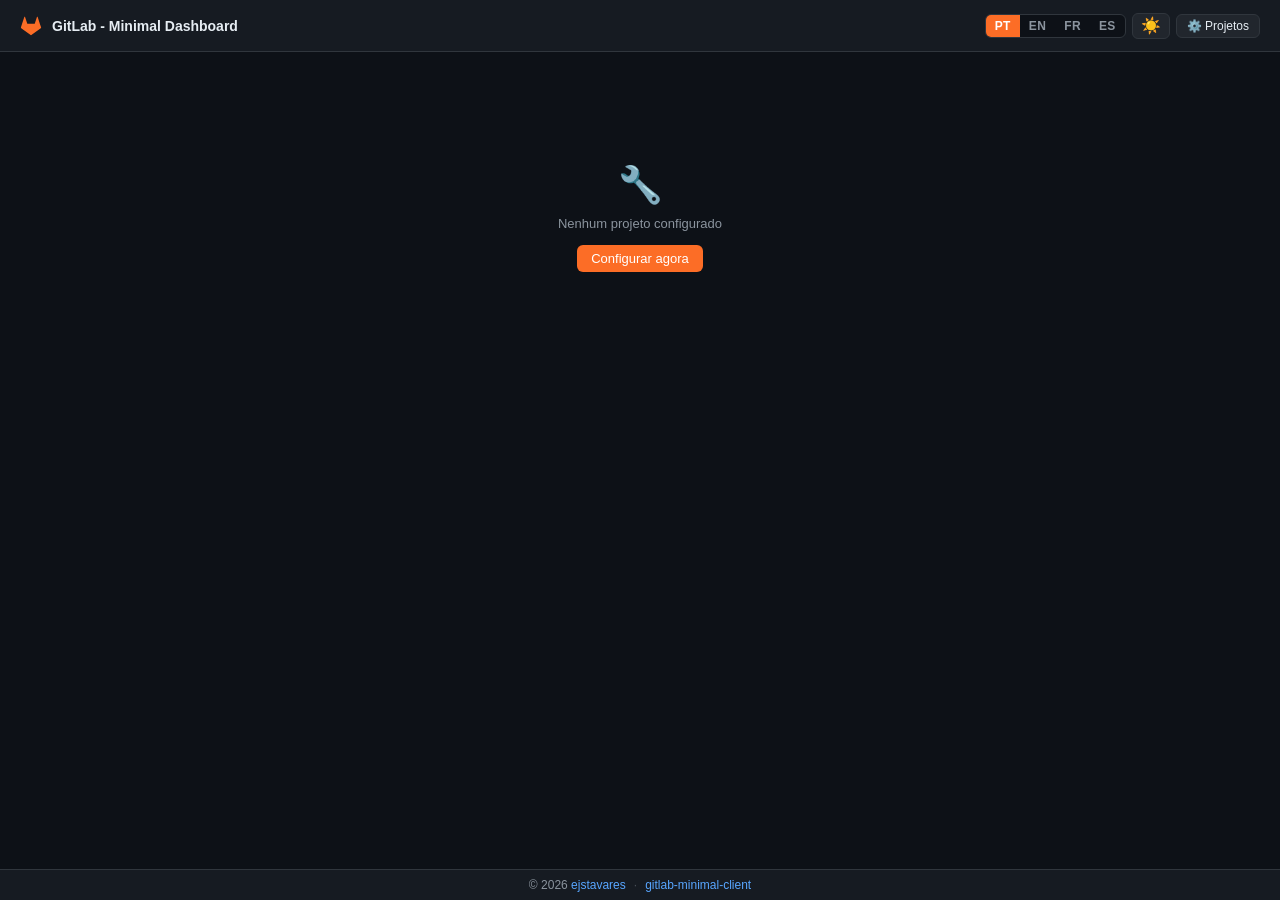
<file: index.html>
<!DOCTYPE html>
<html lang="pt" data-theme="dark">
<head>
  <meta charset="UTF-8">
  <meta name="viewport" content="width=device-width, initial-scale=1.0">
  <title>GitLab - Minimal Dashboard</title>
  <link rel="stylesheet" href="css/main.css">
</head>
<body>

<!-- ═══════════════ HEADER ═══════════════ -->
<header>
  <svg class="header-logo" width="22" height="22" viewBox="0 0 24 24" fill="currentColor" aria-hidden="true">
    <path d="M22.65 14.39L12 22.13 1.35 14.39a.84.84 0 0 1-.3-.94l1.22-3.78 2.44-7.51A.42.42 0 0 1 4.82 2a.43.43 0 0 1 .58 0 .42.42 0 0 1 .11.18l2.44 7.49h8.1l2.44-7.51A.42.42 0 0 1 18.6 2a.43.43 0 0 1 .58 0 .42.42 0 0 1 .11.18l2.44 7.51L23 13.45a.84.84 0 0 1-.35.94z"/>
  </svg>

  <nav class="breadcrumb" aria-label="Navigation">
    <span class="breadcrumb-home" onclick="goHome()" data-i18n="app_title">GitLab - Minimal Dashboard</span>
    <span class="breadcrumb-sep" id="breadSep" style="display:none" aria-hidden="true">/</span>
    <span class="breadcrumb-project" id="breadProject"></span>
  </nav>

  <div class="header-actions">
    <div class="lang-switcher" id="langSwitcher" role="group" aria-label="Language"></div>
    <button class="btn btn-ghost btn-sm icon-btn" id="themeBtn"
      onclick="toggleTheme()" title="Toggle theme" aria-label="Toggle theme">☀️</button>
    <button class="btn btn-ghost btn-sm" onclick="openConfig()" data-i18n="btn_projects">⚙️ Projetos</button>
  </div>
</header>

<!-- ═══════════════ CONFIG MODAL ═══════════════ -->
<div class="modal-overlay" id="configModal" role="dialog" aria-modal="true" aria-labelledby="cfgModalTitle">
  <div class="modal">
    <div class="modal-header">
      <h2 id="cfgModalTitle" data-i18n="cfg_title">Configuração</h2>
      <button class="modal-close" onclick="closeConfig()" aria-label="Close">✕</button>
    </div>

    <div class="field">
      <label for="cfgUrl" data-i18n="cfg_base_url">GitLab Base URL</label>
      <input type="url" id="cfgUrl" placeholder="https://gitlab.com">
    </div>

    <div class="section-divider">
      <span data-i18n="cfg_projects_section">Projetos</span>
      <button class="btn btn-primary btn-sm" onclick="addProjectRow()" data-i18n="cfg_add_project">+ Adicionar projeto</button>
    </div>

    <div class="config-project-list" id="cfgProjectList"></div>

    <div class="modal-footer">
      <button class="btn btn-ghost" onclick="closeConfig()" data-i18n="cfg_cancel">Cancelar</button>
      <button class="btn btn-primary" onclick="saveConfig()" data-i18n="cfg_save">Salvar</button>
    </div>
  </div>
</div>

<!-- ═══════════════ HOME SCREEN ═══════════════ -->
<main class="screen active" id="screenHome">
  <div class="main">
    <div id="homeEmpty" class="empty-state" style="margin-top:40px">
      <div class="icon">🔧</div>
      <div data-i18n="home_no_projects">Nenhum projeto configurado</div>
      <button class="btn btn-primary" style="margin-top:14px" onclick="openConfig()" data-i18n="home_configure_now">Configurar agora</button>
    </div>

    <div id="homeContent" style="display:none">
      <div class="home-header">
        <div>
          <div class="home-title" data-i18n="home_title">Projetos</div>
          <div class="home-subtitle" id="homeSubtitle"></div>
        </div>
        <button class="btn btn-ghost btn-sm" onclick="refreshHome(this)" data-i18n="home_refresh_all">↺ Atualizar todos</button>
      </div>
      <div class="projects-list" id="projectsList"></div>
    </div>
  </div>
</main>

<!-- ═══════════════ PROJECT SCREEN ═══════════════ -->
<section class="screen" id="screenProject" aria-label="Project detail">
  <div class="project-screen-header">
    <div class="project-screen-avatar" id="projAvatar" aria-hidden="true"></div>
    <div class="project-screen-info">
      <div class="project-screen-name" id="projName"></div>
      <div class="project-screen-id"   id="projMeta"></div>
    </div>
    <div class="project-screen-actions">
      <span class="project-header-status status-unknown" id="projStatusBadge">—</span>
      <button class="btn btn-ghost btn-sm" onclick="refreshProject()" data-i18n="btn_refresh">↺ Refresh</button>
      <button class="btn btn-ghost btn-sm" onclick="goHome()"          data-i18n="btn_back">← Voltar</button>
    </div>
  </div>

  <div class="tabs-bar" role="tablist">
    <div class="tab active" role="tab" onclick="switchProjTab('commits',   this)" data-i18n="tab_commits">Commits</div>
    <div class="tab"        role="tab" onclick="switchProjTab('pipelines', this)" data-i18n="tab_pipelines">Pipelines</div>
  </div>

  <div class="tab-pane active" id="pane_commits"   role="tabpanel"></div>
  <div class="tab-pane"        id="pane_pipelines" role="tabpanel"></div>
</section>

<!-- ═══════════════ DETAIL PANEL ═══════════════ -->
<div class="overlay-bg" id="overlayBg" onclick="closeDetail()" aria-hidden="true"></div>

<aside class="detail-panel" id="detailPanel" aria-label="Pipeline detail">
  <div class="detail-header">
    <span aria-hidden="true">🔀</span>
    <span class="detail-title" id="detailTitle">Pipeline</span>
    <span id="detailBadge"></span>
    <button class="btn btn-ghost btn-sm" id="detailRefreshBtn"
      onclick="refreshDetail()" style="margin-left:auto;margin-right:6px"
      data-i18n="detail_refresh">↺ Refresh</button>
    <button class="detail-close" onclick="closeDetail()" aria-label="Close">✕</button>
  </div>
  <div class="detail-body" id="detailBody"></div>
</aside>

<!-- ═══════════════ FOOTER ═══════════════ -->
<footer class="app-footer">
  <span>© <span id="footerYear"></span> <a href="https://github.com/ejstavares" target="_blank" rel="noopener">ejstavares</a></span>
  <span class="footer-sep">·</span>
  <a href="https://github.com/ejstavares/gitlab-minimal-client" target="_blank" rel="noopener">gitlab-minimal-client</a>
</footer>

<!-- ═══════════════ SCRIPTS ═══════════════ -->
<!-- Load order matters: state first, app last -->
<script src="js/state.js"></script>
<script src="js/helpers.js"></script>
<script src="js/i18n.js"></script>
<script src="js/api.js"></script>
<script src="js/theme.js"></script>
<script src="js/config.js"></script>
<script src="js/home.js"></script>
<script src="js/project.js"></script>
<script src="js/detail.js"></script>
<script src="js/app.js"></script>
<script>document.getElementById('footerYear').textContent = new Date().getFullYear();</script>

</body>
</html>
</file>
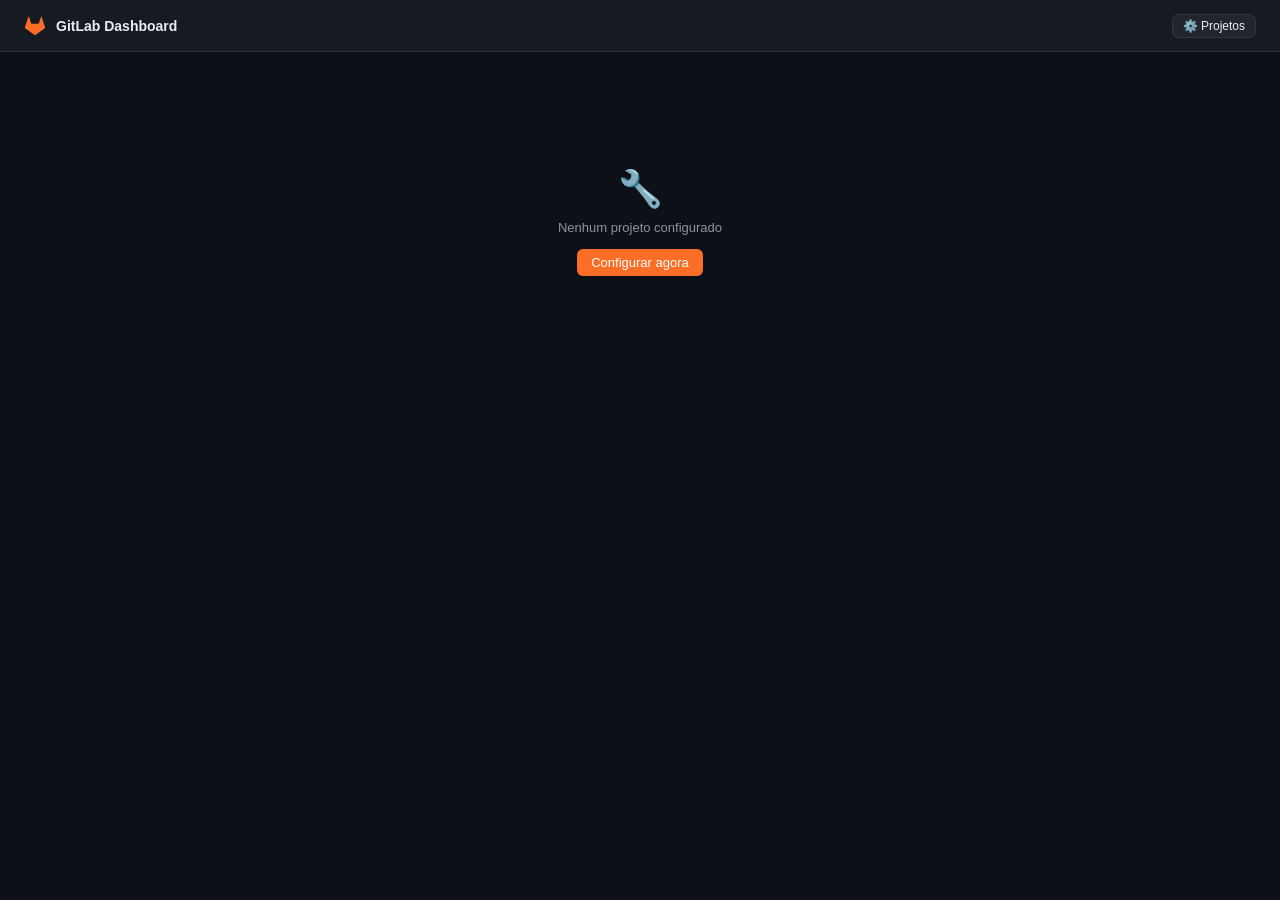
<file: gitlab-dashboard.html>
<!DOCTYPE html>
<html lang="pt-BR">
<head>
<meta charset="UTF-8">
<meta name="viewport" content="width=device-width, initial-scale=1.0">
<title>GitLab Dashboard</title>
<style>
* { box-sizing: border-box; margin: 0; padding: 0; }

body {
  font-family: -apple-system, BlinkMacSystemFont, 'Segoe UI', sans-serif;
  background: #0d1117;
  color: #e6edf3;
  min-height: 100vh;
}

/* ── Header ── */
header {
  background: #161b22;
  border-bottom: 1px solid #30363d;
  padding: 0 24px;
  height: 52px;
  display: flex;
  align-items: center;
  gap: 10px;
  position: sticky;
  top: 0;
  z-index: 40;
}
.header-logo { color: #fc6d26; flex-shrink: 0; }
.breadcrumb { display: flex; align-items: center; gap: 6px; font-size: 14px; }
.breadcrumb-home { color: #e6edf3; font-weight: 600; cursor: pointer; }
.breadcrumb-home:hover { color: #fc6d26; }
.breadcrumb-sep { color: #484f58; }
.breadcrumb-project { color: #8b949e; font-weight: 500; }
.header-actions { margin-left: auto; display: flex; gap: 8px; align-items: center; }

/* ── Buttons ── */
.btn {
  padding: 6px 14px;
  border-radius: 6px;
  font-size: 13px;
  cursor: pointer;
  border: none;
  font-weight: 500;
  display: inline-flex;
  align-items: center;
  gap: 5px;
}
.btn-primary { background: #fc6d26; color: #fff; }
.btn-primary:hover { background: #e8621f; }
.btn-ghost { background: #21262d; border: 1px solid #30363d; color: #e6edf3; }
.btn-ghost:hover { background: #30363d; }
.btn-danger { background: transparent; border: 1px solid #f85149; color: #f85149; }
.btn-danger:hover { background: #3a1f1f; }
.btn-sm { padding: 4px 10px; font-size: 12px; }
.btn:disabled { opacity: .45; cursor: not-allowed; }

/* ── Modal ── */
.modal-overlay {
  display: none; position: fixed; inset: 0;
  background: rgba(0,0,0,0.65); z-index: 100;
  align-items: flex-start; justify-content: center;
  padding-top: 60px; overflow-y: auto;
}
.modal-overlay.open { display: flex; }
.modal {
  background: #161b22;
  border: 1px solid #30363d;
  border-radius: 10px;
  padding: 24px;
  width: 580px;
  max-width: 96vw;
  margin-bottom: 40px;
}
.modal-header { display: flex; align-items: center; justify-content: space-between; margin-bottom: 20px; }
.modal-header h2 { font-size: 16px; }
.modal-close { background: none; border: none; color: #8b949e; cursor: pointer; font-size: 18px; padding: 2px 6px; }
.modal-close:hover { color: #e6edf3; }

.field { margin-bottom: 14px; }
label { display: block; font-size: 12px; color: #8b949e; margin-bottom: 4px; }
input[type=text], input[type=password], input[type=url] {
  width: 100%;
  background: #0d1117;
  border: 1px solid #30363d;
  color: #e6edf3;
  padding: 7px 10px;
  border-radius: 6px;
  font-size: 13px;
}
input:focus { outline: none; border-color: #fc6d26; }

.section-divider {
  font-size: 11px; text-transform: uppercase; letter-spacing: .06em;
  color: #8b949e; margin: 18px 0 10px;
  padding-bottom: 6px; border-bottom: 1px solid #30363d;
  display: flex; align-items: center; justify-content: space-between;
}

/* Project list in config */
.config-project-list { display: flex; flex-direction: column; gap: 8px; }

.config-project-item {
  background: #0d1117;
  border: 1px solid #30363d;
  border-radius: 8px;
  padding: 12px;
}
.config-project-row { display: grid; grid-template-columns: 1fr 120px 1fr auto; gap: 8px; align-items: end; }
.config-project-remove {
  background: none; border: 1px solid #30363d; color: #8b949e;
  border-radius: 6px; cursor: pointer; padding: 6px 9px; font-size: 14px;
  height: 32px; align-self: end;
}
.config-project-remove:hover { border-color: #f85149; color: #f85149; }

.modal-footer { display: flex; justify-content: flex-end; gap: 8px; margin-top: 20px; padding-top: 16px; border-top: 1px solid #30363d; }

/* ── Home screen ── */
.screen { display: none; }
.screen.active { display: block; }

.main { padding: 28px 28px; max-width: 1100px; margin: 0 auto; }

.home-header {
  display: flex; align-items: center; justify-content: space-between;
  margin-bottom: 20px;
}
.home-title { font-size: 20px; font-weight: 600; }
.home-subtitle { font-size: 13px; color: #8b949e; margin-top: 2px; }

.projects-list { display: flex; flex-direction: column; gap: 10px; }

.project-list-card {
  background: #161b22;
  border: 1px solid #30363d;
  border-radius: 10px;
  padding: 18px 22px;
  display: flex;
  align-items: center;
  gap: 16px;
  cursor: pointer;
  transition: border-color .15s, background .15s;
}
.project-list-card:hover { border-color: #fc6d26; background: #1c2128; }

.project-avatar {
  width: 40px; height: 40px;
  background: linear-gradient(135deg, #fc6d26, #e8421f);
  border-radius: 8px;
  display: flex; align-items: center; justify-content: center;
  font-size: 16px; font-weight: 700; color: #fff;
  flex-shrink: 0;
}

.project-list-info { flex: 1; min-width: 0; }
.project-list-name { font-size: 15px; font-weight: 600; }
.project-list-id { font-size: 11px; color: #8b949e; margin-top: 1px; }

.project-list-meta { display: flex; align-items: center; gap: 10px; flex-shrink: 0; }
.project-last-pipeline { display: flex; flex-direction: column; align-items: flex-end; gap: 3px; }
.pipeline-label { font-size: 11px; color: #8b949e; }

.chevron { color: #484f58; font-size: 18px; flex-shrink: 0; }

/* status badges */
.badge {
  font-size: 11px; padding: 2px 9px; border-radius: 20px; font-weight: 600;
  display: inline-flex; align-items: center; gap: 4px;
}
.badge-success  { background: #1f3a1f; color: #3fb950; }
.badge-failed   { background: #3a1f1f; color: #f85149; }
.badge-running  { background: #1f2d3a; color: #58a6ff; }
.badge-pending  { background: #2d2a1f; color: #d29922; }
.badge-canceled { background: #21262d; color: #8b949e; }
.badge-skipped  { background: #21262d; color: #8b949e; }

.project-header-status {
  font-size: 11px; padding: 3px 10px; border-radius: 20px; font-weight: 600;
}
.status-ok      { background: #1f3a1f; color: #3fb950; }
.status-fail    { background: #3a1f1f; color: #f85149; }
.status-running { background: #1f2d3a; color: #58a6ff; }
.status-unknown { background: #21262d; color: #8b949e; }

/* ── Project screen ── */
.project-screen-header {
  background: #161b22;
  border-bottom: 1px solid #30363d;
  padding: 16px 28px;
  display: flex; align-items: center; gap: 14px;
}
.project-screen-avatar {
  width: 44px; height: 44px; border-radius: 8px;
  background: linear-gradient(135deg, #fc6d26, #e8421f);
  display: flex; align-items: center; justify-content: center;
  font-size: 18px; font-weight: 700; color: #fff; flex-shrink: 0;
}
.project-screen-name { font-size: 17px; font-weight: 600; }
.project-screen-id   { font-size: 12px; color: #8b949e; margin-top: 2px; }
.project-screen-actions { margin-left: auto; display: flex; gap: 8px; }

.tabs-bar {
  display: flex; gap: 0;
  border-bottom: 1px solid #30363d;
  padding: 0 28px;
  background: #161b22;
}
.tab {
  padding: 11px 16px; font-size: 13px; cursor: pointer;
  color: #8b949e; border-bottom: 2px solid transparent;
  margin-bottom: -1px; font-weight: 500;
}
.tab:hover { color: #e6edf3; }
.tab.active { color: #e6edf3; border-bottom-color: #fc6d26; }

.tab-pane { display: none; padding: 20px 28px; }
.tab-pane.active { display: block; }

/* ── Commits ── */
.commit-item {
  background: #161b22; border: 1px solid #30363d; border-radius: 8px;
  padding: 12px 16px; margin-bottom: 8px;
}
.commit-top { display: flex; align-items: center; gap: 10px; margin-bottom: 4px; }
.commit-sha {
  font-family: monospace; font-size: 11px;
  color: #58a6ff; background: #1f2d3a; padding: 2px 7px; border-radius: 4px;
}
.commit-branch {
  font-size: 11px; color: #8b949e; background: #21262d;
  padding: 2px 7px; border-radius: 4px;
}
.commit-msg { font-size: 13px; font-weight: 500; margin-bottom: 3px;
  white-space: nowrap; overflow: hidden; text-overflow: ellipsis; }
.commit-meta { font-size: 11px; color: #8b949e; }

/* ── Pipelines ── */
.pipeline-item {
  background: #161b22; border: 1px solid #30363d; border-radius: 8px;
  padding: 13px 16px; margin-bottom: 8px; cursor: pointer;
  transition: border-color .15s;
}
.pipeline-item:hover { border-color: #fc6d26; }
.pipeline-row { display: flex; align-items: center; gap: 10px; }
.pipeline-id { font-size: 12px; color: #8b949e; font-family: monospace; min-width: 58px; }
.pipeline-ref {
  font-size: 11px; background: #1f2d3a; color: #58a6ff;
  padding: 2px 8px; border-radius: 20px;
}
.pipeline-sha { font-size: 11px; font-family: monospace; color: #8b949e; }
.pipeline-time { margin-left: auto; font-size: 11px; color: #8b949e; }
.pipeline-times { margin-left: auto; display: flex; flex-direction: column; align-items: flex-end; gap: 2px; }
.pipeline-time-row { font-size: 11px; color: #8b949e; }
.pipeline-time-updated { color: #58a6ff; }

/* ── Pipeline detail panel ── */
.overlay-bg {
  display: none; position: fixed; inset: 0;
  background: rgba(0,0,0,.35); z-index: 49;
}
.overlay-bg.open { display: block; }

.detail-panel {
  display: none; position: fixed; top: 0; right: 0;
  width: 720px; max-width: 96vw; height: 100vh;
  background: #161b22; border-left: 1px solid #30363d;
  z-index: 50; flex-direction: column; overflow: hidden;
}
.detail-panel.open { display: flex; }

.detail-header {
  background: #21262d; padding: 14px 20px;
  border-bottom: 1px solid #30363d;
  display: flex; align-items: center; gap: 10px; flex-shrink: 0;
}
.detail-title { font-size: 14px; font-weight: 600; }
.detail-close {
  background: none; border: none; color: #8b949e;
  cursor: pointer; font-size: 18px; padding: 2px 6px;
}
.detail-close:hover { color: #e6edf3; }

.detail-body { flex: 1; overflow-y: auto; padding: 20px; }

/* ── Jobs ── */
.pipeline-info-grid {
  display: grid; grid-template-columns: 1fr 1fr; gap: 10px; margin-bottom: 20px;
}
.info-box { background: #0d1117; border: 1px solid #21262d; border-radius: 6px; padding: 10px 14px; }
.info-box .info-label { font-size: 11px; color: #8b949e; margin-bottom: 2px; }
.info-box .info-value { font-size: 13px; font-weight: 500; }

.stage-header {
  font-size: 11px; color: #8b949e; text-transform: uppercase;
  letter-spacing: .06em; padding: 6px 0;
  border-bottom: 1px solid #21262d; margin-bottom: 4px;
  display: flex; align-items: center; gap: 8px;
}
.stage-count {
  font-size: 10px; background: #21262d; padding: 1px 7px;
  border-radius: 20px; text-transform: none; letter-spacing: 0;
}

.job-item {
  background: #0d1117; border: 1px solid #21262d;
  border-radius: 6px; overflow: hidden; margin-bottom: 5px;
}
.job-item.job-retried { opacity: .72; }

.job-header {
  display: flex; align-items: center; gap: 8px; padding: 9px 12px;
}
.job-header:hover { background: #0f1419; cursor: default; }

.job-info { display: flex; flex-direction: column; flex: 1; min-width: 0; }
.job-name  { font-size: 13px; font-weight: 500; white-space: nowrap; overflow: hidden; text-overflow: ellipsis; }
.job-id-tag { font-size: 11px; color: #8b949e; font-family: monospace; margin-top: 1px; }
.retried-tag {
  background: #2d2a1f; color: #d29922;
  padding: 1px 5px; border-radius: 3px;
  font-style: italic; font-family: sans-serif;
}
.job-duration { font-size: 11px; color: #8b949e; min-width: 48px; text-align: right; }
.job-time     { font-size: 11px; color: #8b949e; min-width: 72px; text-align: right; }

.job-expand-btn, .job-retry-btn {
  background: none; border: 1px solid #30363d; color: #8b949e;
  font-size: 11px; padding: 3px 8px; border-radius: 4px; cursor: pointer;
  white-space: nowrap;
}
.job-expand-btn:hover { border-color: #58a6ff; color: #58a6ff; }
.job-retry-btn:hover  { border-color: #3fb950; color: #3fb950; }
.job-retry-btn:disabled { opacity: .4; cursor: not-allowed; }
.job-retry-btn.retrying { border-color: #fc6d26; color: #fc6d26; }

.job-log {
  display: none; background: #0a0e13;
  border-top: 1px solid #21262d;
  padding: 12px 14px;
  font-family: 'SFMono-Regular', Consolas, monospace;
  font-size: 11.5px; line-height: 1.65; color: #e6edf3;
  white-space: pre-wrap; word-break: break-all;
  max-height: 420px; overflow-y: auto;
}
.job-log.open { display: block; }
.log-loading  { color: #8b949e; font-style: italic; }

/* ANSI */
.ansi-red     { color: #f85149; } .ansi-green { color: #3fb950; }
.ansi-yellow  { color: #d29922; } .ansi-blue  { color: #58a6ff; }
.ansi-magenta { color: #bc8cff; } .ansi-cyan  { color: #39c5cf; }
.ansi-bold    { font-weight: 700; } .ansi-dim  { color: #8b949e; }

/* ── Utilities ── */
.empty-state {
  text-align: center; padding: 48px 20px;
  color: #8b949e; font-size: 13px;
}
.empty-state .icon { font-size: 36px; margin-bottom: 10px; }

.load-more-btn {
  width: 100%; padding: 9px; margin-top: 8px;
  background: #21262d; border: 1px dashed #30363d;
  color: #8b949e; border-radius: 6px; cursor: pointer; font-size: 12px;
}
.load-more-btn:hover { border-color: #fc6d26; color: #fc6d26; }

.section-label {
  font-size: 11px; text-transform: uppercase; letter-spacing: .05em;
  color: #8b949e; margin-bottom: 10px;
}

.spinner {
  display: inline-block; width: 14px; height: 14px;
  border: 2px solid #30363d; border-top-color: #fc6d26;
  border-radius: 50%; animation: spin .7s linear infinite;
  vertical-align: middle; margin-right: 5px;
}
@keyframes spin { to { transform: rotate(360deg); } }

::-webkit-scrollbar { width: 5px; height: 5px; }
::-webkit-scrollbar-track { background: transparent; }
::-webkit-scrollbar-thumb { background: #30363d; border-radius: 3px; }
</style>
</head>
<body>

<!-- ═══════════════ HEADER ═══════════════ -->
<header>
  <svg class="header-logo" width="22" height="22" viewBox="0 0 24 24" fill="currentColor">
    <path d="M22.65 14.39L12 22.13 1.35 14.39a.84.84 0 0 1-.3-.94l1.22-3.78 2.44-7.51A.42.42 0 0 1 4.82 2a.43.43 0 0 1 .58 0 .42.42 0 0 1 .11.18l2.44 7.49h8.1l2.44-7.51A.42.42 0 0 1 18.6 2a.43.43 0 0 1 .58 0 .42.42 0 0 1 .11.18l2.44 7.51L23 13.45a.84.84 0 0 1-.35.94z"/>
  </svg>
  <div class="breadcrumb">
    <span class="breadcrumb-home" onclick="goHome()">GitLab Dashboard</span>
    <span class="breadcrumb-sep" id="breadSep" style="display:none">/</span>
    <span class="breadcrumb-project" id="breadProject"></span>
  </div>
  <div class="header-actions">
    <button class="btn btn-ghost btn-sm" onclick="openConfig()">⚙️ Projetos</button>
  </div>
</header>

<!-- ═══════════════ CONFIG MODAL ═══════════════ -->
<div class="modal-overlay" id="configModal">
  <div class="modal">
    <div class="modal-header">
      <h2>⚙️ Configuração</h2>
      <button class="modal-close" onclick="closeConfig()">✕</button>
    </div>

    <div class="field">
      <label>GitLab Base URL</label>
      <input type="url" id="cfgUrl" placeholder="https://gitlab.com">
    </div>

    <div class="section-divider">
      Projetos
      <button class="btn btn-primary btn-sm" onclick="addProjectRow()">+ Adicionar projeto</button>
    </div>

    <div class="config-project-list" id="cfgProjectList"></div>

    <div class="modal-footer">
      <button class="btn btn-ghost" onclick="closeConfig()">Cancelar</button>
      <button class="btn btn-primary" onclick="saveConfig()">Salvar</button>
    </div>
  </div>
</div>

<!-- ═══════════════ HOME SCREEN ═══════════════ -->
<div class="screen active" id="screenHome">
  <div class="main">
    <div id="homeEmpty" class="empty-state" style="margin-top:40px">
      <div class="icon">🔧</div>
      <div>Nenhum projeto configurado</div>
      <button class="btn btn-primary" style="margin-top:14px" onclick="openConfig()">Configurar agora</button>
    </div>
    <div id="homeContent" style="display:none">
      <div class="home-header">
        <div>
          <div class="home-title">Projetos</div>
          <div class="home-subtitle" id="homeSubtitle"></div>
        </div>
        <button class="btn btn-ghost btn-sm" onclick="refreshHome()">↺ Atualizar todos</button>
      </div>
      <div class="projects-list" id="projectsList"></div>
    </div>
  </div>
</div>

<!-- ═══════════════ PROJECT SCREEN ═══════════════ -->
<div class="screen" id="screenProject">
  <div class="project-screen-header">
    <div class="project-screen-avatar" id="projAvatar"></div>
    <div>
      <div class="project-screen-name" id="projName"></div>
      <div class="project-screen-id" id="projMeta"></div>
    </div>
    <div class="project-screen-actions">
      <span class="project-header-status status-unknown" id="projStatusBadge">—</span>
      <button class="btn btn-ghost btn-sm" onclick="refreshProject()">↺ Refresh</button>
      <button class="btn btn-ghost btn-sm" onclick="goHome()">← Voltar</button>
    </div>
  </div>

  <div class="tabs-bar">
    <div class="tab active" onclick="switchProjTab('commits', this)">Commits</div>
    <div class="tab" onclick="switchProjTab('pipelines', this)">Pipelines</div>
  </div>

  <div class="tab-pane active" id="pane_commits">
    <div class="empty-state"><span class="spinner"></span> Carregando...</div>
  </div>
  <div class="tab-pane" id="pane_pipelines">
    <div class="empty-state"><span class="spinner"></span> Carregando...</div>
  </div>
</div>

<!-- ═══════════════ PIPELINE DETAIL PANEL ═══════════════ -->
<div class="overlay-bg" id="overlayBg" onclick="closeDetail()"></div>
<div class="detail-panel" id="detailPanel">
  <div class="detail-header">
    <span>🔀</span>
    <span class="detail-title" id="detailTitle">Pipeline</span>
    <span id="detailBadge"></span>
    <button class="btn btn-ghost btn-sm" id="detailRefreshBtn" onclick="refreshDetail()" style="margin-left:auto;margin-right:6px">↺ Refresh</button>
    <button class="detail-close" onclick="closeDetail()">✕</button>
  </div>
  <div class="detail-body" id="detailBody"></div>
</div>

<!-- ═══════════════ SCRIPT ═══════════════ -->
<script>
// ── State ─────────────────────────────────────────────────────────────────────
let config        = { url: 'https://gitlab.com', projects: [] };
let currentProjIdx = null;   // index in config.projects
let currentDetail  = null;   // { projIdx, pipelineId }
let jobPollers     = {};

// ── Config persistence ────────────────────────────────────────────────────────
function loadConfig() {
  try { const s = localStorage.getItem('gl_cfg_v2'); if (s) config = JSON.parse(s); } catch {}
}
function saveConfigToStorage() {
  localStorage.setItem('gl_cfg_v2', JSON.stringify(config));
}

// ── Config modal ──────────────────────────────────────────────────────────────
function openConfig() {
  loadConfig();
  document.getElementById('cfgUrl').value = config.url || 'https://gitlab.com';
  const list = document.getElementById('cfgProjectList');
  list.innerHTML = '';
  (config.projects || []).forEach(p => addProjectRow(p));
  document.getElementById('configModal').classList.add('open');
}

function closeConfig() {
  document.getElementById('configModal').classList.remove('open');
}

let rowIdx = 0;
function addProjectRow(p = {}) {
  const id = rowIdx++;
  const row = document.createElement('div');
  row.className = 'config-project-item';
  row.id = `cfgRow_${id}`;
  row.innerHTML = `
    <div class="config-project-row">
      <div>
        <label>Nome do projeto</label>
        <input type="text" placeholder="meu-projeto" value="${escHtml(p.name || '')}">
      </div>
      <div>
        <label>Project ID</label>
        <input type="text" placeholder="123456" value="${escHtml(p.id || '')}">
      </div>
      <div>
        <label>Private Token</label>
        <input type="password" placeholder="glpat-xxxx" value="${escHtml(p.token || '')}">
      </div>
      <button class="config-project-remove" onclick="removeProjectRow('cfgRow_${id}')" title="Remover">✕</button>
    </div>
  `;
  document.getElementById('cfgProjectList').appendChild(row);
}

function removeProjectRow(id) {
  const el = document.getElementById(id);
  if (el) el.remove();
}

function saveConfig() {
  const url = document.getElementById('cfgUrl').value.replace(/\/$/, '').trim();
  const rows = document.querySelectorAll('.config-project-item');
  const projects = [];

  rows.forEach(row => {
    const inputs = row.querySelectorAll('input');
    const name  = inputs[0].value.trim();
    const pid   = inputs[1].value.trim();
    const token = inputs[2].value.trim();
    if (name && pid && token) projects.push({ name, id: pid, token });
  });

  config = { url, projects };
  saveConfigToStorage();
  closeConfig();
  initHome();
}

// ── Navigation ────────────────────────────────────────────────────────────────
function showScreen(id) {
  document.querySelectorAll('.screen').forEach(s => s.classList.remove('active'));
  document.getElementById(id).classList.add('active');
}

function goHome() {
  stopAllPollers();
  currentProjIdx = null;
  currentDetail  = null;
  document.getElementById('breadSep').style.display     = 'none';
  document.getElementById('breadProject').textContent   = '';
  showScreen('screenHome');
  closeDetail();
}

function openProject(idx) {
  currentProjIdx = idx;
  const proj = config.projects[idx];
  document.getElementById('breadSep').style.display   = '';
  document.getElementById('breadProject').textContent = proj.name;
  document.getElementById('projAvatar').textContent   = proj.name[0].toUpperCase();
  document.getElementById('projName').textContent     = proj.name;
  document.getElementById('projMeta').textContent     = `ID: ${proj.id} · ${config.url}`;
  document.getElementById('projStatusBadge').className     = 'project-header-status status-unknown';
  document.getElementById('projStatusBadge').textContent   = '—';

  // Reset tabs
  switchProjTab('commits', document.querySelector('#screenProject .tabs-bar .tab'));
  document.getElementById('pane_commits').innerHTML   = '<div class="empty-state"><span class="spinner"></span> Carregando...</div>';
  document.getElementById('pane_pipelines').innerHTML = '<div class="empty-state"><span class="spinner"></span> Carregando...</div>';

  showScreen('screenProject');
  loadProjectCommits(idx);
  loadProjectPipelines(idx);
}

function switchProjTab(name, el) {
  document.querySelectorAll('#screenProject .tab-pane').forEach(p => p.classList.remove('active'));
  document.getElementById(`pane_${name}`).classList.add('active');
  document.querySelectorAll('#screenProject .tab').forEach(t => t.classList.remove('active'));
  if (el) el.classList.add('active');
}

function refreshProject() {
  if (currentProjIdx === null) return;
  loadProjectCommits(currentProjIdx);
  loadProjectPipelines(currentProjIdx);
}

// ── Home ──────────────────────────────────────────────────────────────────────
function initHome() {
  loadConfig();
  if (!config.projects || !config.projects.length) {
    document.getElementById('homeEmpty').style.display   = 'block';
    document.getElementById('homeContent').style.display = 'none';
    return;
  }
  document.getElementById('homeEmpty').style.display   = 'none';
  document.getElementById('homeContent').style.display = 'block';
  document.getElementById('homeSubtitle').textContent  = `${config.projects.length} projeto(s) · ${config.url}`;

  const list = document.getElementById('projectsList');
  list.innerHTML = config.projects.map((p, i) => `
    <div class="project-list-card" onclick="openProject(${i})">
      <div class="project-avatar">${p.name[0].toUpperCase()}</div>
      <div class="project-list-info">
        <div class="project-list-name">${escHtml(p.name)}</div>
        <div class="project-list-id">ID: ${escHtml(p.id)}</div>
      </div>
      <div class="project-list-meta">
        <div class="project-last-pipeline">
          <span class="pipeline-label">Último pipeline</span>
          <span id="homeStatus_${i}" class="badge badge-canceled">...</span>
        </div>
        <div id="homeTime_${i}" style="font-size:11px;color:#8b949e"></div>
      </div>
      <div class="chevron">›</div>
    </div>
  `).join('');

  config.projects.forEach((_, i) => loadHomePipelineStatus(i));
}

async function loadHomePipelineStatus(idx) {
  try {
    const pipelines = await glFetch(idx, '/pipelines', { per_page: 1 });
    if (!pipelines.length) return;
    const p  = pipelines[0];
    const el = document.getElementById(`homeStatus_${idx}`);
    const te = document.getElementById(`homeTime_${idx}`);
    if (el) { el.className = badgeCls(p.status); el.textContent = p.status; }
    if (te) {
      const createdStr = relTime(p.created_at);
      const updatedStr = p.updated_at ? relTime(p.updated_at) : null;
      const showUpdated = updatedStr && updatedStr !== createdStr;
      te.innerHTML = `<span>🕐 ${createdStr}</span>`
        + (showUpdated ? `<br><span style="color:#58a6ff">🔄 ${updatedStr}</span>` : '');
    }
  } catch {}
}

function refreshHome() {
  config.projects.forEach((_, i) => loadHomePipelineStatus(i));
}

// ── GitLab API ────────────────────────────────────────────────────────────────
async function glFetch(projIdx, path, params = {}) {
  const proj  = config.projects[projIdx];
  const base  = config.url || 'https://gitlab.com';
  const qs    = new URLSearchParams({ per_page: 20, ...params }).toString();
  const url   = `${base}/api/v4/projects/${proj.id}${path}?${qs}`;
  const res   = await fetch(url, { headers: { 'PRIVATE-TOKEN': proj.token } });
  if (!res.ok) throw new Error(`HTTP ${res.status} – ${res.statusText}`);
  return res.json();
}

async function glPost(projIdx, path) {
  const proj = config.projects[projIdx];
  const base = config.url || 'https://gitlab.com';
  const res  = await fetch(`${base}/api/v4/projects/${proj.id}${path}`, {
    method: 'POST', headers: { 'PRIVATE-TOKEN': proj.token }
  });
  if (!res.ok) throw new Error(`HTTP ${res.status} – ${res.statusText}`);
  return res.json();
}

async function glFetchRaw(projIdx, path) {
  const proj = config.projects[projIdx];
  const base = config.url || 'https://gitlab.com';
  const res  = await fetch(`${base}/api/v4/projects/${proj.id}${path}`, {
    headers: { 'PRIVATE-TOKEN': proj.token }
  });
  if (!res.ok) throw new Error(`HTTP ${res.status}`);
  return res.text();
}

// ── Commits ───────────────────────────────────────────────────────────────────
async function loadProjectCommits(idx, btn) {
  const el = document.getElementById('pane_commits');
  if (btn) { btn.disabled = true; btn.textContent = '⏳ Atualizando...'; }
  else     { el.innerHTML = '<div class="empty-state"><span class="spinner"></span> Carregando...</div>'; }

  try {
    const commits = await glFetch(idx, '/repository/commits', { per_page: 10 });
    if (!commits.length) { el.innerHTML = '<div class="empty-state">Nenhum commit encontrado</div>'; return; }

    el.innerHTML = commits.map(c => `
      <div class="commit-item">
        <div class="commit-top">
          <span class="commit-sha">${c.short_id}</span>
          <span class="commit-branch">${escHtml(c.refs || '')}</span>
        </div>
        <div class="commit-msg" title="${escHtml(c.title)}">${escHtml(c.title)}</div>
        <div class="commit-meta">${escHtml(c.author_name)} · ${relTime(c.created_at)}</div>
      </div>
    `).join('') + `<button class="load-more-btn" onclick="loadProjectCommits(${idx}, this)">↺ Atualizar</button>`;

  } catch(e) {
    el.innerHTML = `<div class="empty-state" style="color:#f85149">Erro: ${escHtml(e.message)}</div>
      <button class="load-more-btn" onclick="loadProjectCommits(${idx}, this)">↺ Tentar novamente</button>`;
  } finally {
    if (btn) { btn.disabled = false; btn.textContent = '↺ Atualizar'; }
  }
}

// ── Pipelines ─────────────────────────────────────────────────────────────────
async function loadProjectPipelines(idx, btn) {
  const el = document.getElementById('pane_pipelines');
  const statusEl = document.getElementById('projStatusBadge');

  if (btn) { btn.disabled = true; btn.textContent = '⏳ Atualizando...'; }

  try {
    const pipelines = await glFetch(idx, '/pipelines', { per_page: 10 });
    if (!pipelines.length) { el.innerHTML = '<div class="empty-state">Nenhum pipeline encontrado</div>'; return; }

    const latest = pipelines[0];
    const sMap = { success:'status-ok', failed:'status-fail', running:'status-running' };
    statusEl.className   = `project-header-status ${sMap[latest.status] || 'status-unknown'}`;
    statusEl.textContent = latest.status;

    // Also update home card if visible
    const hEl = document.getElementById(`homeStatus_${idx}`);
    if (hEl) { hEl.className = badgeCls(latest.status); hEl.textContent = latest.status; }

    el.innerHTML = pipelines.map(p => {
      const createdStr = relTime(p.created_at);
      const updatedStr = p.updated_at ? relTime(p.updated_at) : null;
      const showUpdated = updatedStr && updatedStr !== createdStr;
      return `
      <div class="pipeline-item" onclick="openPipelineDetail(${idx}, ${p.id})">
        <div class="pipeline-row">
          <span class="pipeline-id">#${p.id}</span>
          <span class="${badgeCls(p.status)}">${p.status}</span>
          <span class="pipeline-ref">${escHtml(p.ref)}</span>
          <span class="pipeline-sha">${escHtml(p.sha ? p.sha.slice(0,8) : '')}</span>
          <div class="pipeline-times">
            <span class="pipeline-time-row">🕐 Criado: ${createdStr}</span>
            ${showUpdated ? `<span class="pipeline-time-row pipeline-time-updated">🔄 Atualizado: ${updatedStr}</span>` : ''}
          </div>
        </div>
      </div>
    `}).join('') + `<button class="load-more-btn" onclick="loadProjectPipelines(${idx}, this)">↺ Atualizar</button>`;

  } catch(e) {
    if (!btn) el.innerHTML = `<div class="empty-state" style="color:#f85149">Erro: ${escHtml(e.message)}</div>
      <button class="load-more-btn" onclick="loadProjectPipelines(${idx}, this)">↺ Tentar novamente</button>`;
  } finally {
    if (btn) { btn.disabled = false; btn.textContent = '↺ Atualizar'; }
  }
}

// ── Pipeline detail ───────────────────────────────────────────────────────────
function refreshDetail() {
  if (!currentDetail) return;
  const btn = document.getElementById('detailRefreshBtn');
  btn.disabled = true; btn.textContent = '⏳ ...';
  openPipelineDetail(currentDetail.projIdx, currentDetail.pipelineId)
    .finally(() => { btn.disabled = false; btn.textContent = '↺ Refresh'; });
}

async function openPipelineDetail(projIdx, pipelineId) {
  currentDetail = { projIdx, pipelineId };
  stopAllPollers();

  document.getElementById('detailTitle').textContent = `Pipeline #${pipelineId}`;
  document.getElementById('detailBadge').innerHTML   = '';
  document.getElementById('detailBody').innerHTML    = `<div class="empty-state"><span class="spinner"></span> Carregando...</div>`;
  document.getElementById('detailPanel').classList.add('open');
  document.getElementById('overlayBg').classList.add('open');

  try {
    const [pipeline, jobs] = await Promise.all([
      glFetch(projIdx, `/pipelines/${pipelineId}`),
      glFetch(projIdx, `/pipelines/${pipelineId}/jobs`, { per_page: 100, include_retried: true }),
    ]);

    document.getElementById('detailBadge').innerHTML =
      `<span class="${badgeCls(pipeline.status)}">${pipeline.status}</span>`;

    const duration = pipeline.duration ? formatDuration(pipeline.duration) : '—';

    // Preserve stage order
    const stageOrder = [];
    jobs.forEach(j => { if (!stageOrder.includes(j.stage)) stageOrder.push(j.stage); });

    let html = `
      <div class="pipeline-info-grid">
        <div class="info-box"><div class="info-label">Branch / Ref</div><div class="info-value">${escHtml(pipeline.ref)}</div></div>
        <div class="info-box"><div class="info-label">Duração total</div><div class="info-value">${duration}</div></div>
        <div class="info-box"><div class="info-label">Iniciado</div><div class="info-value">${fmtDate(pipeline.created_at)}</div></div>
        <div class="info-box"><div class="info-label">Finalizado</div><div class="info-value">${pipeline.finished_at ? fmtDate(pipeline.finished_at) : '—'}</div></div>
      </div>
      <div class="section-label">${jobs.length} job(s) · por stage</div>
    `;

    stageOrder.forEach(stage => {
      const sJobs = jobs.filter(j => j.stage === stage);
      html += `
        <div style="margin-bottom:16px">
          <div class="stage-header">
            ${escHtml(stage)}
            <span class="stage-count">${sJobs.length} job(s)</span>
          </div>
      `;
      sJobs.forEach(job => {
        const canRetry = ['failed','canceled','success','skipped'].includes(job.status);
        const isRetried = job.retried === true;
        html += `
          <div class="job-item${isRetried ? ' job-retried' : ''}" id="job_${job.id}">
            <div class="job-header">
              <span class="${badgeCls(job.status)}" id="badge_${job.id}">${job.status}</span>
              <div class="job-info">
                <span class="job-name">${escHtml(job.name)}</span>
                <span class="job-id-tag">#${job.id}${isRetried ? ' <span class="retried-tag">retried</span>' : ''}</span>
              </div>
              <span class="job-duration">${job.duration ? formatDuration(job.duration) : '—'}</span>
              <span class="job-time">${relTime(job.created_at)}</span>
              <button class="job-expand-btn" onclick="toggleLog(${projIdx}, ${job.id})">📄 Log</button>
              <button class="job-retry-btn" id="retry_${job.id}"
                onclick="retryJob(event, ${projIdx}, ${job.id})"
                ${canRetry ? '' : 'disabled'}
                title="${canRetry ? 'Executar novamente' : 'Status não permite retry'}"
              >▶ Run again</button>
            </div>
            <pre class="job-log" id="log_${job.id}"><span class="log-loading">Clique em "Log" para carregar...</span></pre>
          </div>
        `;
      });
      html += `</div>`;
    });

    document.getElementById('detailBody').innerHTML = html;

  } catch(e) {
    document.getElementById('detailBody').innerHTML =
      `<div class="empty-state" style="color:#f85149">Erro: ${escHtml(e.message)}</div>`;
  }
}

function closeDetail() {
  stopAllPollers();
  currentDetail = null;
  document.getElementById('detailPanel').classList.remove('open');
  document.getElementById('overlayBg').classList.remove('open');
}

// ── Log ───────────────────────────────────────────────────────────────────────
let loadedLogs = new Set();

async function toggleLog(projIdx, jobId) {
  const logEl  = document.getElementById(`log_${jobId}`);
  const isOpen = logEl.classList.contains('open');
  if (isOpen) { logEl.classList.remove('open'); return; }

  logEl.classList.add('open');
  if (!loadedLogs.has(jobId)) {
    logEl.innerHTML = `<span class="log-loading"><span class="spinner"></span> Carregando log...</span>`;
    try {
      const raw = await glFetchRaw(projIdx, `/jobs/${jobId}/trace`);
      logEl.innerHTML = ansiToHtml(raw);
      loadedLogs.add(jobId);
    } catch(e) {
      logEl.innerHTML = `<span style="color:#f85149">Erro: ${escHtml(e.message)}</span>`;
    }
  }
}

// ── Retry & polling ───────────────────────────────────────────────────────────
function stopAllPollers() {
  Object.values(jobPollers).forEach(clearInterval);
  jobPollers = {};
}

function startJobPoller(projIdx, jobId) {
  stopJobPoller(jobId);
  const ACTIVE = ['running','pending','created','waiting_for_resource','preparing'];

  jobPollers[jobId] = setInterval(async () => {
    try {
      const job     = await glFetch(projIdx, `/jobs/${jobId}`);
      const badgeEl = document.getElementById(`badge_${jobId}`);
      const btn     = document.getElementById(`retry_${jobId}`);
      if (!badgeEl) { stopJobPoller(jobId); return; }

      badgeEl.className   = badgeCls(job.status);
      badgeEl.textContent = job.status;

      if (!ACTIVE.includes(job.status)) {
        stopJobPoller(jobId);
        if (btn) { btn.disabled = false; btn.textContent = '▶ Run again'; btn.style.cssText = ''; }

        const logEl = document.getElementById(`log_${jobId}`);
        if (logEl && logEl.classList.contains('open')) {
          loadedLogs.delete(jobId);
          logEl.innerHTML = `<span class="log-loading"><span class="spinner"></span> Recarregando log final...</span>`;
          try {
            const raw = await glFetchRaw(projIdx, `/jobs/${jobId}/trace`);
            logEl.innerHTML = ansiToHtml(raw);
            loadedLogs.add(jobId);
          } catch {}
        }
        loadProjectPipelines(projIdx);
      }
    } catch {}
  }, 4000);
}

function stopJobPoller(jobId) {
  if (jobPollers[jobId]) { clearInterval(jobPollers[jobId]); delete jobPollers[jobId]; }
}

async function retryJob(event, projIdx, jobId) {
  event.stopPropagation();
  const btn     = document.getElementById(`retry_${jobId}`);
  const badgeEl = document.getElementById(`badge_${jobId}`);

  btn.disabled = true;
  btn.classList.add('retrying');
  btn.textContent = '⏳ Iniciando...';

  try {
    const newJob = await glPost(projIdx, `/jobs/${jobId}/retry`);
    badgeEl.className   = badgeCls(newJob.status);
    badgeEl.textContent = newJob.status;
    btn.classList.remove('retrying');
    btn.textContent = '⏳ Running...';

    loadedLogs.delete(jobId);
    const logEl = document.getElementById(`log_${jobId}`);
    if (logEl && logEl.classList.contains('open')) {
      logEl.innerHTML = `<span class="log-loading"><span class="spinner"></span> Job reiniciado, aguardando log...</span>`;
    }

    startJobPoller(projIdx, jobId);
    loadProjectPipelines(projIdx);

  } catch(e) {
    btn.disabled = false;
    btn.classList.remove('retrying');
    btn.textContent = '✗ Erro';
    btn.style.borderColor = '#f85149';
    btn.style.color = '#f85149';
    alert(`Erro: ${e.message}`);
    setTimeout(() => { btn.textContent = '▶ Run again'; btn.style.cssText = ''; }, 3000);
  }
}

// ── Helpers ───────────────────────────────────────────────────────────────────
function escHtml(str) {
  if (!str) return '';
  return String(str).replace(/&/g,'&amp;').replace(/</g,'&lt;').replace(/>/g,'&gt;').replace(/"/g,'&quot;');
}

function badgeCls(status) {
  const m = {
    success:'badge badge-success', failed:'badge badge-failed',
    running:'badge badge-running', pending:'badge badge-pending',
    canceled:'badge badge-canceled', skipped:'badge badge-skipped',
  };
  return m[status] || 'badge badge-canceled';
}

function relTime(iso) {
  if (!iso) return '—';
  const diff = Date.now() - new Date(iso);
  const m = Math.floor(diff / 60000);
  if (m < 1)  return 'agora';
  if (m < 60) return `${m}m atrás`;
  const h = Math.floor(m / 60);
  if (h < 24) return `${h}h atrás`;
  return `${Math.floor(h/24)}d atrás`;
}

function fmtDate(iso) {
  if (!iso) return '—';
  return new Date(iso).toLocaleString('pt-BR', {
    day:'2-digit', month:'2-digit', year:'numeric', hour:'2-digit', minute:'2-digit'
  });
}

function formatDuration(secs) {
  if (!secs) return '—';
  const m = Math.floor(secs / 60), s = Math.round(secs % 60);
  return m > 0 ? `${m}m ${s}s` : `${s}s`;
}

function ansiToHtml(text) {
  const e = escHtml(text);
  return e
    .replace(/\x1b\[0m/g,   '</span>')
    .replace(/\x1b\[1m/g,   '<span class="ansi-bold">')
    .replace(/\x1b\[2m/g,   '<span class="ansi-dim">')
    .replace(/\x1b\[31m/g,  '<span class="ansi-red">')
    .replace(/\x1b\[32m/g,  '<span class="ansi-green">')
    .replace(/\x1b\[33m/g,  '<span class="ansi-yellow">')
    .replace(/\x1b\[34m/g,  '<span class="ansi-blue">')
    .replace(/\x1b\[35m/g,  '<span class="ansi-magenta">')
    .replace(/\x1b\[36m/g,  '<span class="ansi-cyan">')
    .replace(/\x1b\[0;32m/g,'<span class="ansi-green">')
    .replace(/\x1b\[0;31m/g,'<span class="ansi-red">')
    .replace(/\x1b\[0;33m/g,'<span class="ansi-yellow">')
    .replace(/\x1b\[[0-9;]*m/g, '');
}

// ── Auto-refresh ──────────────────────────────────────────────────────────────
setInterval(() => {
  if (currentProjIdx !== null) loadProjectPipelines(currentProjIdx, null);
  else refreshHome();
}, 30000);

// ── Boot ──────────────────────────────────────────────────────────────────────
loadConfig();
initHome();
</script>
</body>
</html>
</file>
<file: css/main.css>
/* ═══════════════════════════════════════════════════════════════
   GitLab Minimal Dashboard — main.css
   ═══════════════════════════════════════════════════════════════ */

/* ── Theme Variables ──────────────────────────────────────────── */
:root, [data-theme="dark"] {
  --bg-0:         #0d1117;
  --bg-1:         #161b22;
  --bg-2:         #21262d;
  --border:       #30363d;
  --border-sub:   #21262d;
  --text-1:       #e6edf3;
  --text-2:       #8b949e;
  --text-3:       #484f58;
  --blue:         #58a6ff;
  --accent:       #fc6d26;
  --accent-h:     #e8621f;
  --green:        #3fb950;
  --red:          #f85149;
  --yellow:       #d29922;
  --green-bg:     #1f3a1f;
  --red-bg:       #3a1f1f;
  --yellow-bg:    #2d2a1f;
  --blue-bg:      #1f2d3a;
  --muted-bg:     #21262d;
  --muted-fg:     #8b949e;
  --log-bg:       #0a0e13;
  --modal-ov:     rgba(0,0,0,.65);
  --panel-ov:     rgba(0,0,0,.35);
}

[data-theme="light"] {
  --bg-0:         #ffffff;
  --bg-1:         #f6f8fa;
  --bg-2:         #eaeef2;
  --border:       #d0d7de;
  --border-sub:   #eaeef2;
  --text-1:       #1f2328;
  --text-2:       #656d76;
  --text-3:       #6e7781;
  --blue:         #0969da;
  --accent:       #e05c18;
  --accent-h:     #c44f15;
  --green:        #1a7f37;
  --red:          #d1242f;
  --yellow:       #9a6700;
  --green-bg:     #dafbe1;
  --red-bg:       #ffebe9;
  --yellow-bg:    #fff8c5;
  --blue-bg:      #ddf4ff;
  --muted-bg:     #eaeef2;
  --muted-fg:     #656d76;
  --log-bg:       #f6f8fa;
  --modal-ov:     rgba(0,0,0,.45);
  --panel-ov:     rgba(0,0,0,.12);
}

/* ── Reset ────────────────────────────────────────────────────── */
*, *::before, *::after { box-sizing: border-box; margin: 0; padding: 0; }

body {
  font-family: -apple-system, BlinkMacSystemFont, 'Segoe UI', Roboto, sans-serif;
  background: var(--bg-0);
  color: var(--text-1);
  min-height: 100vh;
  transition: background .2s, color .2s;
  -webkit-text-size-adjust: 100%;
}

/* ── Header ───────────────────────────────────────────────────── */
header {
  background: var(--bg-1);
  border-bottom: 1px solid var(--border);
  padding: 0 20px;
  height: 52px;
  display: flex;
  align-items: center;
  gap: 10px;
  position: sticky;
  top: 0;
  z-index: 40;
}
.header-logo { color: var(--accent); flex-shrink: 0; }

.breadcrumb {
  display: flex; align-items: center; gap: 6px;
  font-size: 14px; flex: 1; min-width: 0;
}
.breadcrumb-home {
  color: var(--text-1); font-weight: 600; cursor: pointer;
  white-space: nowrap; overflow: hidden; text-overflow: ellipsis;
}
.breadcrumb-home:hover { color: var(--accent); }
.breadcrumb-sep   { color: var(--text-3); flex-shrink: 0; }
.breadcrumb-project {
  color: var(--text-2); font-weight: 500;
  white-space: nowrap; overflow: hidden; text-overflow: ellipsis;
}

.header-actions { margin-left: auto; display: flex; gap: 6px; align-items: center; flex-shrink: 0; }

/* ── Language switcher ───────────────────────────────────────── */
.lang-switcher {
  display: flex;
  background: var(--bg-0);
  border: 1px solid var(--border);
  border-radius: 6px;
  overflow: hidden;
}
.lang-btn {
  background: none; border: none; color: var(--text-2);
  font-size: 12px; font-weight: 600; padding: 4px 9px;
  cursor: pointer; letter-spacing: .03em;
}
.lang-btn:hover { color: var(--text-1); background: var(--bg-2); }
.lang-btn.active { background: var(--accent); color: #fff; }

/* ── Buttons ──────────────────────────────────────────────────── */
.btn {
  padding: 6px 14px; border-radius: 6px; font-size: 13px;
  cursor: pointer; border: none; font-weight: 500;
  display: inline-flex; align-items: center; gap: 5px;
  white-space: nowrap; transition: background .15s, color .15s;
}
.btn-primary  { background: var(--accent); color: #fff; }
.btn-primary:hover { background: var(--accent-h); }
.btn-ghost    { background: var(--bg-2); border: 1px solid var(--border); color: var(--text-1); }
.btn-ghost:hover { background: var(--border); }
.btn-sm       { padding: 4px 10px; font-size: 12px; }
.btn:disabled { opacity: .45; cursor: not-allowed; }
.icon-btn     { padding: 4px 8px; font-size: 16px; line-height: 1; }

/* ── Modal ────────────────────────────────────────────────────── */
.modal-overlay {
  display: none; position: fixed; inset: 0;
  background: var(--modal-ov); z-index: 100;
  align-items: flex-start; justify-content: center;
  padding: 20px 16px 40px; overflow-y: auto;
}
.modal-overlay.open { display: flex; }
.modal {
  background: var(--bg-1); border: 1px solid var(--border);
  border-radius: 12px; padding: 24px;
  width: 640px; max-width: 100%;
  margin: auto 0;
}
.modal-header {
  display: flex; align-items: center; justify-content: space-between;
  margin-bottom: 20px;
}
.modal-header h2 { font-size: 16px; font-weight: 600; }
.modal-close {
  background: none; border: none; color: var(--text-2);
  cursor: pointer; font-size: 18px; padding: 2px 6px; border-radius: 4px;
}
.modal-close:hover { color: var(--text-1); background: var(--bg-2); }

.field { margin-bottom: 14px; }
label { display: block; font-size: 12px; color: var(--text-2); margin-bottom: 4px; font-weight: 500; }

input[type=text],
input[type=password],
input[type=url],
input[type=number] {
  width: 100%;
  background: var(--bg-0);
  border: 1px solid var(--border);
  color: var(--text-1);
  padding: 7px 10px;
  border-radius: 6px;
  font-size: 13px;
}
input:focus { outline: none; border-color: var(--accent); }

.section-divider {
  font-size: 11px; text-transform: uppercase; letter-spacing: .06em;
  color: var(--text-2); margin: 18px 0 12px;
  padding-bottom: 8px; border-bottom: 1px solid var(--border);
  display: flex; align-items: center; justify-content: space-between;
}
.modal-footer {
  display: flex; justify-content: flex-end; gap: 8px;
  margin-top: 20px; padding-top: 16px; border-top: 1px solid var(--border);
}

/* ── Config project rows ─────────────────────────────────────── */
.config-project-list { display: flex; flex-direction: column; gap: 10px; }
.config-project-item {
  background: var(--bg-0); border: 1px solid var(--border);
  border-radius: 8px; padding: 12px;
}
.config-project-row {
  display: grid;
  grid-template-columns: 1fr 100px 1fr auto;
  gap: 8px;
  align-items: end;
}
.config-project-remove {
  background: none; border: 1px solid var(--border); color: var(--text-2);
  border-radius: 6px; cursor: pointer; padding: 0 9px; font-size: 15px;
  height: 32px; flex-shrink: 0;
}
.config-project-remove:hover { border-color: var(--red); color: var(--red); }

/* Token copy */
.token-wrapper { display: flex; gap: 4px; }
.token-wrapper input { flex: 1; min-width: 0; }
.token-copy-btn {
  background: none; border: 1px solid var(--border); color: var(--text-2);
  border-radius: 6px; cursor: pointer; padding: 0 9px; font-size: 14px;
  height: 32px; flex-shrink: 0; transition: color .15s, border-color .15s;
}
.token-copy-btn:hover { border-color: var(--green); color: var(--green); }

/* ── Screens ──────────────────────────────────────────────────── */
.screen { display: none; }
.screen.active { display: block; }
.main { padding: 24px 20px; max-width: 1100px; margin: 0 auto; }

/* ── Footer ───────────────────────────────────────────────────── */
.app-footer {
  position: fixed; bottom: 0; left: 0; right: 0; z-index: 50;
  display: flex; align-items: center; justify-content: center;
  gap: 8px; flex-wrap: wrap;
  padding: 8px 20px;
  border-top: 1px solid var(--border);
  background: var(--bg-1);
  font-size: 12px;
  color: var(--text-2);
}
.app-footer a {
  color: var(--blue);
  text-decoration: none;
}
.app-footer a:hover { text-decoration: underline; }
.footer-sep { color: var(--text-3); }

/* ── Home screen ──────────────────────────────────────────────── */
.home-header {
  display: flex; align-items: center; justify-content: space-between;
  margin-bottom: 20px; gap: 12px; flex-wrap: wrap;
}
.home-title    { font-size: 20px; font-weight: 600; }
.home-subtitle { font-size: 13px; color: var(--text-2); margin-top: 2px; }

.projects-list { display: flex; flex-direction: column; gap: 10px; }

.project-list-card {
  background: var(--bg-1); border: 1px solid var(--border); border-radius: 10px;
  padding: 16px 20px; display: flex; align-items: center; gap: 14px;
  cursor: pointer; transition: border-color .15s, background .15s;
}
.project-list-card:hover { border-color: var(--accent); background: var(--bg-2); }

.project-avatar {
  width: 42px; height: 42px; border-radius: 8px;
  background: linear-gradient(135deg, var(--accent), var(--accent-h));
  display: flex; align-items: center; justify-content: center;
  font-size: 17px; font-weight: 700; color: #fff; flex-shrink: 0;
}
.project-list-info { flex: 1; min-width: 0; }
.project-list-name { font-size: 15px; font-weight: 600; }
.project-list-id   { font-size: 11px; color: var(--text-2); margin-top: 2px; }

.project-list-meta { display: flex; align-items: center; gap: 10px; flex-shrink: 0; }
.project-last-pipeline { display: flex; flex-direction: column; align-items: flex-end; gap: 3px; }
.pipeline-label { font-size: 11px; color: var(--text-2); }
.chevron { color: var(--text-3); font-size: 20px; flex-shrink: 0; }

/* ── Badges ───────────────────────────────────────────────────── */
.badge { font-size: 11px; padding: 2px 9px; border-radius: 20px; font-weight: 600; display: inline-block; }
.badge-success  { background: var(--green-bg);  color: var(--green); }
.badge-failed   { background: var(--red-bg);    color: var(--red); }
.badge-running  { background: var(--blue-bg);   color: var(--blue); }
.badge-pending  { background: var(--yellow-bg); color: var(--yellow); }
.badge-canceled,
.badge-skipped  { background: var(--muted-bg);  color: var(--muted-fg); }

.project-header-status { font-size: 11px; padding: 3px 10px; border-radius: 20px; font-weight: 600; }
.status-ok      { background: var(--green-bg);  color: var(--green); }
.status-fail    { background: var(--red-bg);    color: var(--red); }
.status-running { background: var(--blue-bg);   color: var(--blue); }
.status-unknown { background: var(--muted-bg);  color: var(--muted-fg); }

/* ── Project screen ───────────────────────────────────────────── */
.project-screen-header {
  background: var(--bg-1); border-bottom: 1px solid var(--border);
  padding: 14px 20px; display: flex; align-items: center; gap: 14px;
  flex-wrap: wrap;
}
.project-screen-avatar {
  width: 44px; height: 44px; border-radius: 8px;
  background: linear-gradient(135deg, var(--accent), var(--accent-h));
  display: flex; align-items: center; justify-content: center;
  font-size: 18px; font-weight: 700; color: #fff; flex-shrink: 0;
}
.project-screen-info { flex: 1; min-width: 0; }
.project-screen-name { font-size: 17px; font-weight: 600; }
.project-screen-id   { font-size: 12px; color: var(--text-2); margin-top: 2px; }
.project-screen-actions { display: flex; gap: 8px; align-items: center; }

.tabs-bar {
  display: flex; border-bottom: 1px solid var(--border);
  padding: 0 20px; background: var(--bg-1); overflow-x: auto;
}
.tab {
  padding: 11px 16px; font-size: 13px; cursor: pointer;
  color: var(--text-2); border-bottom: 2px solid transparent;
  margin-bottom: -1px; font-weight: 500; white-space: nowrap;
}
.tab:hover { color: var(--text-1); }
.tab.active { color: var(--text-1); border-bottom-color: var(--accent); }

.tab-pane { display: none; padding: 20px; }
.tab-pane.active { display: block; }

/* ── Commits ──────────────────────────────────────────────────── */
.commit-item {
  background: var(--bg-1); border: 1px solid var(--border); border-radius: 8px;
  padding: 12px 16px; margin-bottom: 8px;
}
.commit-top  { display: flex; align-items: center; gap: 8px; margin-bottom: 4px; flex-wrap: wrap; }
.commit-sha  { font-family: monospace; font-size: 11px; color: var(--blue); background: var(--blue-bg); padding: 2px 7px; border-radius: 4px; }
.commit-msg  { font-size: 13px; font-weight: 500; margin-bottom: 3px; white-space: nowrap; overflow: hidden; text-overflow: ellipsis; }
.commit-meta { font-size: 11px; color: var(--text-2); }

/* ── Pipelines ────────────────────────────────────────────────── */
.pipeline-item {
  background: var(--bg-1); border: 1px solid var(--border); border-radius: 8px;
  padding: 13px 16px; margin-bottom: 8px; cursor: pointer; transition: border-color .15s;
}
.pipeline-item:hover { border-color: var(--accent); }
.pipeline-row  { display: flex; align-items: center; gap: 8px; flex-wrap: wrap; }
.pipeline-id   { font-size: 12px; color: var(--text-2); font-family: monospace; flex-shrink: 0; }
.pipeline-ref  {
  font-size: 11px; background: var(--blue-bg); color: var(--blue);
  padding: 2px 8px; border-radius: 20px; flex-shrink: 0;
  max-width: 150px; overflow: hidden; text-overflow: ellipsis; white-space: nowrap;
}
.pipeline-sha  { font-size: 11px; font-family: monospace; color: var(--text-2); flex-shrink: 0; }
.pipeline-times { margin-left: auto; display: flex; flex-direction: column; align-items: flex-end; gap: 2px; }
.pipeline-time-row     { font-size: 11px; color: var(--text-2); white-space: nowrap; }
.pipeline-time-updated { color: var(--blue); }

/* ── List info bar ────────────────────────────────────────────── */
.list-info-bar {
  display: inline-flex; align-items: center; gap: 6px;
  font-size: 12px; color: var(--text-2);
  margin-bottom: 10px; padding: 7px 12px;
  background: var(--bg-0); border: 1px solid var(--border-sub); border-radius: 6px;
}
.perpage-input {
  width: 50px; text-align: center;
  background: var(--bg-1); border: 1px solid var(--border);
  color: var(--text-1); border-radius: 4px; font-size: 12px; padding: 2px 4px;
}
.perpage-input:focus { outline: none; border-color: var(--accent); }

/* ── Detail panel ─────────────────────────────────────────────── */
.overlay-bg {
  display: none; position: fixed; inset: 0;
  background: var(--panel-ov); z-index: 49;
}
.overlay-bg.open { display: block; }

.detail-panel {
  display: none; position: fixed; top: 0; right: 0;
  width: 720px; max-width: 100vw; height: 100vh;
  background: var(--bg-1); border-left: 1px solid var(--border);
  z-index: 50; flex-direction: column; overflow: hidden;
}
.detail-panel.open { display: flex; }

.detail-header {
  background: var(--bg-2); padding: 14px 20px;
  border-bottom: 1px solid var(--border);
  display: flex; align-items: center; gap: 10px; flex-shrink: 0; flex-wrap: wrap;
}
.detail-title { font-size: 14px; font-weight: 600; }
.detail-close {
  background: none; border: none; color: var(--text-2);
  cursor: pointer; font-size: 18px; padding: 2px 6px; border-radius: 4px;
}
.detail-close:hover { color: var(--text-1); background: var(--border); }
.detail-body  { flex: 1; overflow-y: auto; padding: 20px; }

/* ── Jobs ─────────────────────────────────────────────────────── */
.pipeline-info-grid {
  display: grid; grid-template-columns: 1fr 1fr;
  gap: 10px; margin-bottom: 20px;
}
.info-box { background: var(--bg-0); border: 1px solid var(--border-sub); border-radius: 6px; padding: 10px 14px; }
.info-box .info-label { font-size: 11px; color: var(--text-2); margin-bottom: 2px; }
.info-box .info-value { font-size: 13px; font-weight: 500; }

.stage-header {
  font-size: 11px; color: var(--text-2); text-transform: uppercase;
  letter-spacing: .06em; padding: 6px 0;
  border-bottom: 1px solid var(--border-sub); margin-bottom: 4px;
  display: flex; align-items: center; gap: 8px;
}
.stage-count {
  font-size: 10px; background: var(--bg-2); padding: 1px 7px;
  border-radius: 20px; text-transform: none; letter-spacing: 0;
}

.job-item { background: var(--bg-0); border: 1px solid var(--border-sub); border-radius: 6px; overflow: hidden; margin-bottom: 5px; }
.job-item.job-retried { opacity: .72; }
.job-header {
  display: flex; align-items: center; gap: 8px;
  padding: 9px 12px; flex-wrap: wrap;
}
.job-header:hover { background: var(--bg-2); }

.job-info    { display: flex; flex-direction: column; flex: 1; min-width: 100px; }
.job-name    { font-size: 13px; font-weight: 500; white-space: nowrap; overflow: hidden; text-overflow: ellipsis; }
.job-id-tag  { font-size: 11px; color: var(--text-2); font-family: monospace; margin-top: 1px; }
.retried-tag { background: var(--yellow-bg); color: var(--yellow); padding: 1px 5px; border-radius: 3px; font-style: italic; font-size: 11px; }

.job-duration { font-size: 11px; color: var(--text-2); min-width: 46px; text-align: right; }
.job-time     { font-size: 11px; color: var(--text-2); min-width: 68px; text-align: right; }

.job-expand-btn, .job-retry-btn {
  background: none; border: 1px solid var(--border); color: var(--text-2);
  font-size: 11px; padding: 3px 8px; border-radius: 4px; cursor: pointer; white-space: nowrap;
}
.job-expand-btn:hover { border-color: var(--blue);  color: var(--blue); }
.job-retry-btn:hover  { border-color: var(--green); color: var(--green); }
.job-retry-btn:disabled { opacity: .4; cursor: not-allowed; }
.job-retry-btn.retrying { border-color: var(--accent); color: var(--accent); }

.job-log {
  display: none; background: var(--log-bg); border-top: 1px solid var(--border-sub);
  padding: 12px 14px; font-family: 'SFMono-Regular', Consolas, 'Liberation Mono', monospace;
  font-size: 11.5px; line-height: 1.65; color: var(--text-1);
  white-space: pre-wrap; word-break: break-all; max-height: 420px; overflow-y: auto;
}
.job-log.open { display: block; }
.log-loading  { color: var(--text-2); font-style: italic; }

/* ── ANSI colours ─────────────────────────────────────────────── */
.ansi-red     { color: var(--red); }
.ansi-green   { color: var(--green); }
.ansi-yellow  { color: var(--yellow); }
.ansi-blue    { color: var(--blue); }
.ansi-magenta { color: #bc8cff; }
.ansi-cyan    { color: #39c5cf; }
.ansi-bold    { font-weight: 700; }
.ansi-dim     { color: var(--text-2); }

/* ── Utilities ────────────────────────────────────────────────── */
.empty-state      { text-align: center; padding: 48px 20px; color: var(--text-2); font-size: 13px; }
.empty-state .icon{ font-size: 36px; margin-bottom: 10px; }

.load-more-btn {
  width: 100%; padding: 9px; margin-top: 8px;
  background: var(--bg-2); border: 1px dashed var(--border);
  color: var(--text-2); border-radius: 6px; cursor: pointer; font-size: 12px;
}
.load-more-btn:hover { border-color: var(--accent); color: var(--accent); }

.section-label { font-size: 11px; text-transform: uppercase; letter-spacing: .05em; color: var(--text-2); margin-bottom: 10px; }

.spinner {
  display: inline-block; width: 14px; height: 14px;
  border: 2px solid var(--border); border-top-color: var(--accent);
  border-radius: 50%; animation: spin .7s linear infinite;
  vertical-align: middle; margin-right: 5px;
}
@keyframes spin { to { transform: rotate(360deg); } }

::-webkit-scrollbar { width: 5px; height: 5px; }
::-webkit-scrollbar-track { background: transparent; }
::-webkit-scrollbar-thumb { background: var(--border); border-radius: 3px; }

/* ═══════════════════════════════════════════════════════════════
   RESPONSIVE — Tablet ≤ 768px
   ═══════════════════════════════════════════════════════════════ */
@media (max-width: 768px) {
  /* Detail panel: full-width slide from bottom */
  .detail-panel {
    width: 100%;
    height: 92vh;
    top: auto;
    bottom: 0;
    left: 0;
    border-left: none;
    border-top: 1px solid var(--border);
    border-radius: 14px 14px 0 0;
  }

  /* Pipeline info boxes: single column */
  .pipeline-info-grid { grid-template-columns: 1fr; }

  /* Hide last-pipeline meta on project cards */
  .project-list-meta { display: none; }
}

/* ═══════════════════════════════════════════════════════════════
   RESPONSIVE — Mobile ≤ 599px
   ═══════════════════════════════════════════════════════════════ */
@media (max-width: 599px) {
  /* Header */
  header {
    height: auto;
    min-height: 52px;
    padding: 8px 12px;
    flex-wrap: wrap;
    gap: 6px;
  }
  .header-logo { order: 1; }
  .breadcrumb  { order: 2; flex: 1; font-size: 13px; }
  .header-actions {
    order: 3;
    margin-left: 0;
    width: 100%;
    justify-content: flex-end;
    gap: 4px;
  }
  /* Hide individual lang labels, keep switcher compact */
  .lang-btn { padding: 4px 6px; }

  /* Main content padding */
  .main { padding: 14px 12px; }

  /* Config modal */
  .modal { padding: 16px; }
  .modal-overlay { padding: 12px 10px 30px; }

  /* Stack project config fields */
  .config-project-row {
    display: flex;
    flex-direction: column;
    gap: 8px;
  }

  /* Project screen header */
  .project-screen-header { padding: 12px; gap: 10px; }
  .project-screen-actions { flex-wrap: wrap; }
  .project-screen-id { font-size: 11px; }

  /* Tab content */
  .tabs-bar { padding: 0 12px; }
  .tab-pane  { padding: 12px; }

  /* Pipeline row: wrap, hide sha */
  .pipeline-sha  { display: none; }
  .pipeline-ref  { max-width: 120px; }
  .pipeline-times {
    margin-left: 0;
    width: 100%;
    align-items: flex-start;
    margin-top: 4px;
  }

  /* Commit items */
  .commit-item { padding: 10px 12px; }

  /* Jobs: wrap buttons, hide duration/time */
  .job-duration, .job-time { display: none; }
  .job-header { gap: 6px; }

  /* Detail panel: full height on very small */
  .detail-panel { height: 96vh; border-radius: 12px 12px 0 0; }
  .detail-header { padding: 12px 14px; }
  .detail-body   { padding: 14px; }

  /* Footer */
  .app-footer { flex-direction: column; gap: 4px; text-align: center; }

  /* Home title */
  .home-title { font-size: 17px; }
  .home-header { margin-bottom: 14px; }

  /* Project card */
  .project-list-card { padding: 12px 14px; gap: 10px; }
  .project-avatar { width: 36px; height: 36px; font-size: 15px; }
  .project-list-name { font-size: 14px; }
}
</file>
